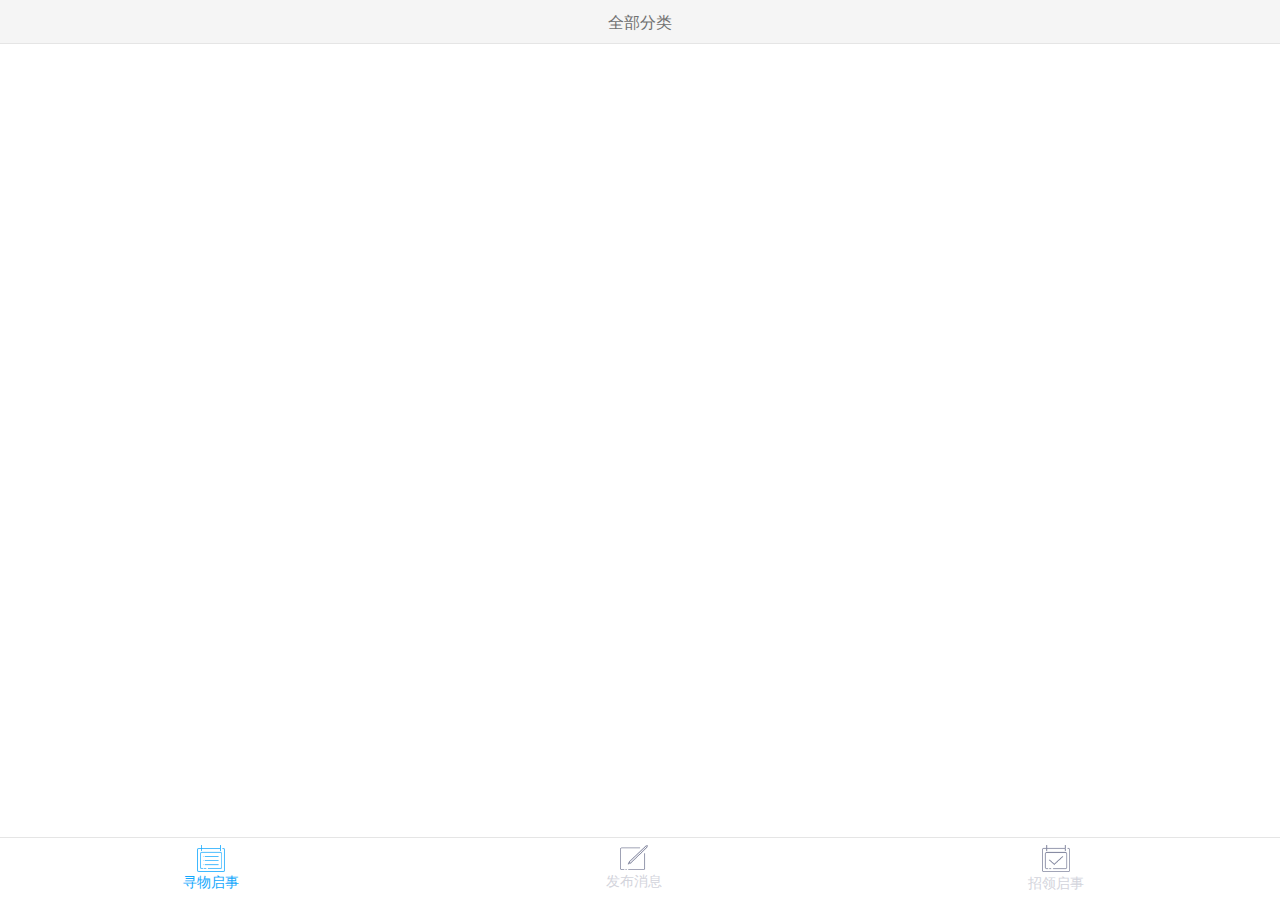
<file: index.html>
<!DOCTYPE html>
<html>
  <head>
    <meta charset="utf-8">
    <meta http-equiv="X-UA-Compatible" content="IE=edge,chrome=1">
    <meta name="viewport" content="width=device-width, initial-scale=1, maximum-scale=1, user-scalable=no">    
    <title>失物招领</title>
    <link rel="stylesheet" href="static/css/index.css">
  </head>
  <body>
    <div class="shade"></div>
    <div class="choice-add"> </div>
    <nav>
      <p class = "choice" id = "choice">
        全部分类
      </p>
      <ul class = "list">
        <li class="list-item">一卡通</li>
        <li class="list-item">钱包</li>
        <li class="list-item">电子产品</li>
        <li class="list-item">书包</li>
        <li class="list-item">钥匙</li>
        <li class="list-item">雨伞</li>
        <li class="list-item">衣物</li>
        <li class="list-item">其他</li>
      </ul>
    </nav>
    <div id = content></div>
    <footer>
      <a href = "index.html" class="bottomNav" style = "color: #14A8FD;">
        <img src="static/img/found.png" alt=".">
        <span>寻物启事</span>
      </a>
      <a href = "issue.html" class="bottomNav">
        <img src="static/img/issue_g.png" alt=".">
        <span>发布消息</span>
      </a>
      <a href = "found.html" class="bottomNav">
        <img src="static/img/lost_g.png" alt=".">
        <span>招领启事</span>
      </a>
    </footer>
  </body>
  <script src="http://a.alipayobjects.com/??amui/zepto/1.1.3/zepto.js,static/fastclick/1.0.6/fastclick.min.js"></script>
  <script src = "static/js/lost.js"></script>  
</html>
</file>
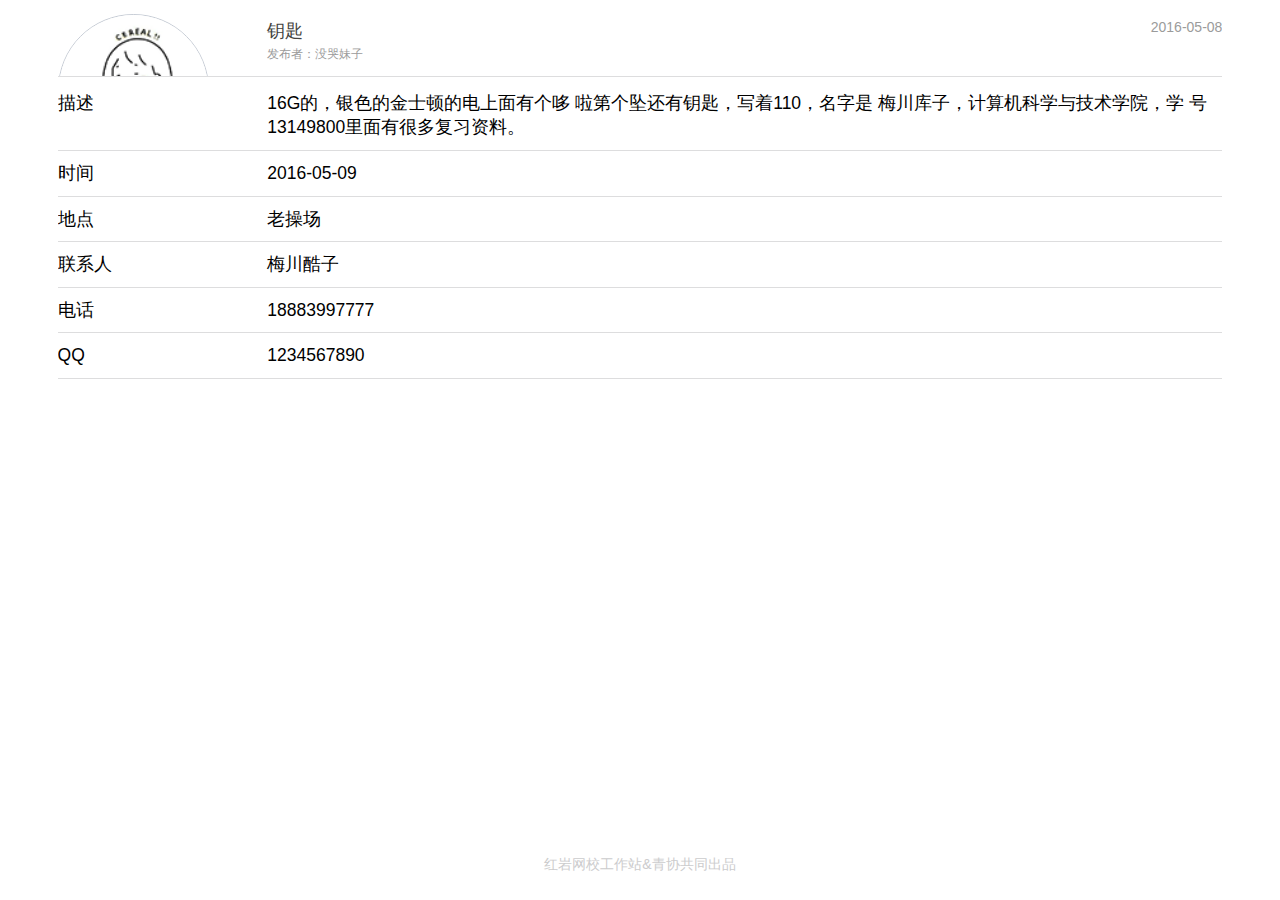
<file: detail.html>
<!DOCTYPE html>
<html lang="en">
<head>
	<meta charset="UTF-8">
	<meta http-equiv="X-UA-Compatible" content="IE=edge,chrome=1">
    <meta name="viewport" content="width=device-width, initial-scale=1, maximum-scale=1, user-scalable=no">    
	<title>失物招领-详细信息</title>
	<link rel="stylesheet" href="static/css/detail.css">
</head>
<body>
	<p class = "baseInfo">
		<img src="static/img/head.png" alt="." class = "headImg">
		<span class="info">
			<span class = "name">钥匙</span><span class = "time">2016-05-08</span>
        	<span class = "user">发布者：没哭妹子</span>
		</span>
	</p>
	<p class = "detail">
		<span class="left">
			描述
		</span>
		<span class="right">
			16G的，银色的金士顿的电上面有个哆 啦第个坠还有钥匙，写着110，名字是 梅川库子，计算机科学与技术学院，学 号13149800里面有很多复习资料。
		</span>
	</p>
	<p class = "losttime">
		<span class="left">
			时间
		</span>
		<span class="right">
			2016-05-09
		</span>
	</p>
	<p class = "location">
		<span class="left">
			地点
		</span>
		<span class="right">
			老操场
		</span>
	</p>
	<p class = "connect">
		<span class="left">
			联系人
		</span>
		<span class="right">
			梅川酷子
		</span>
	</p>
	<p class = "phone">
		<span class="left">
			电话
		</span>
		<span class="right">
			18883997777
		</span>
	</p>
	<p class = "qq">
		<span class="left">
			QQ
		</span>
		<span class="right">
			1234567890
		</span>
	</p>
	<span class="bottom">红岩网校工作站&青协共同出品</span>
</body>
 <script src="http://a.alipayobjects.com/??amui/zepto/1.1.3/zepto.js,static/fastclick/1.0.6/fastclick.min.js"></script>
</html>
</file>
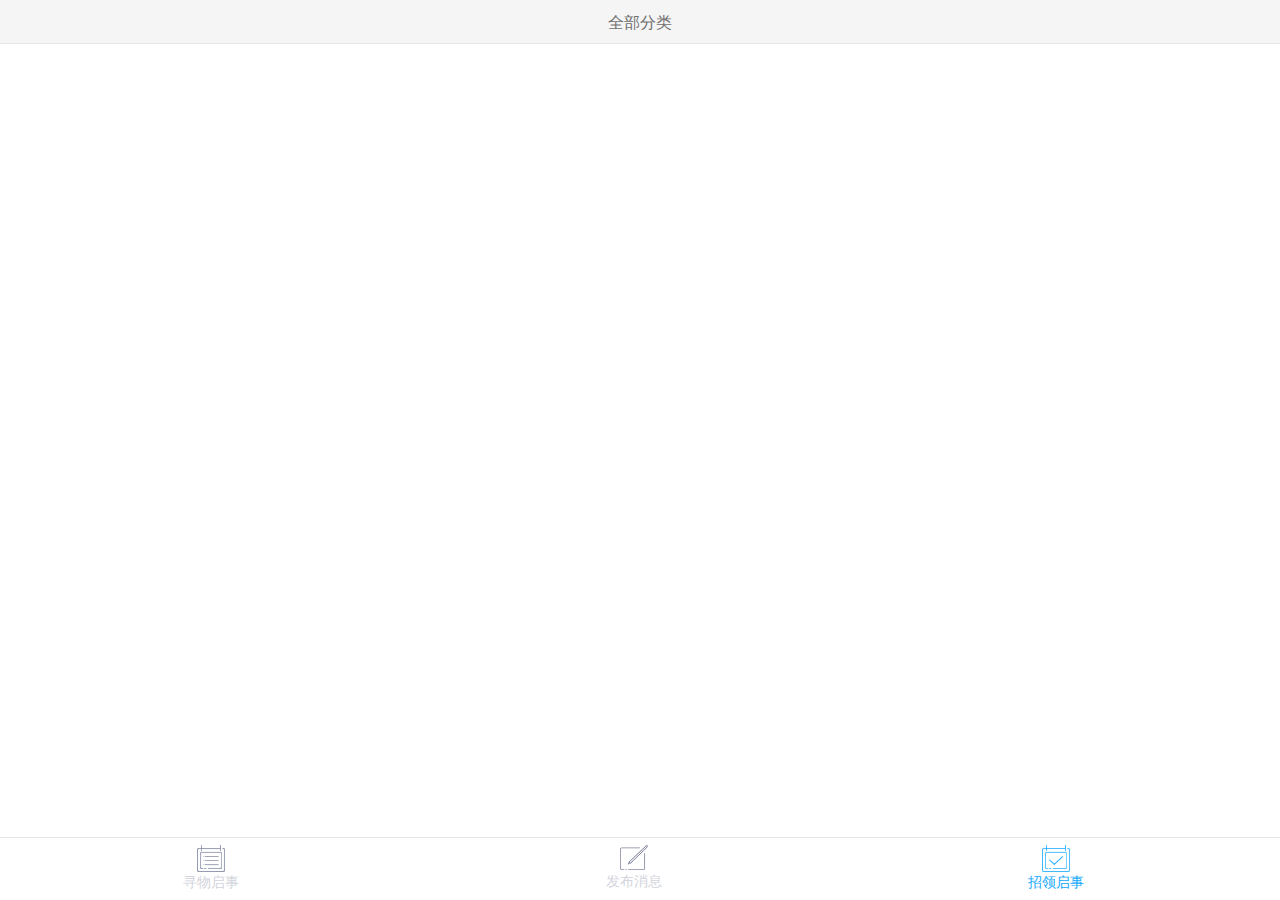
<file: found.html>
<!DOCTYPE html>
<html>
  <head>
    <meta charset="utf-8">
    <meta http-equiv="X-UA-Compatible" content="IE=edge,chrome=1">
    <meta name="viewport" content="width=device-width, initial-scale=1, maximum-scale=1, user-scalable=no">    
    <title>失物招领</title>
    <link rel="stylesheet" href="static/css/index.css">
  </head>
  <body>
    <div class="shade"></div>
    <div class="choice-add"> </div>
    <nav>
      <p class = "choice" id = "choice">
        全部分类
      </p>
      <ul class = "list">
        <li class="list-item">一卡通</li>
        <li class="list-item">钱包</li>
        <li class="list-item">电子产品</li>
        <li class="list-item">书包</li>
        <li class="list-item">钥匙</li>
        <li class="list-item">雨伞</li>
        <li class="list-item">衣物</li>
        <li class="list-item">其他</li>
      </ul>
    </nav>
    <div id = content></div>
    <footer>
      <a href = "index.html" class="bottomNav">
        <img src="static/img/found_g.png" alt=".">
        <span>寻物启事</span>
      </a>
      <a href = "issue.html" class="bottomNav">
        <img src="static/img/issue_g.png" alt=".">
        <span>发布消息</span>
      </a>
      <a href = "found.html" class="bottomNav" style = "color: #14A8FD;">
        <img src="static/img/lost.png" alt=".">
        <span>招领启事</span>
      </a>
    </footer>
  </body>
  <script src="http://a.alipayobjects.com/??amui/zepto/1.1.3/zepto.js,static/fastclick/1.0.6/fastclick.min.js"></script>
  <script src = "static/js/found.js"></script>  
</html>
</file>
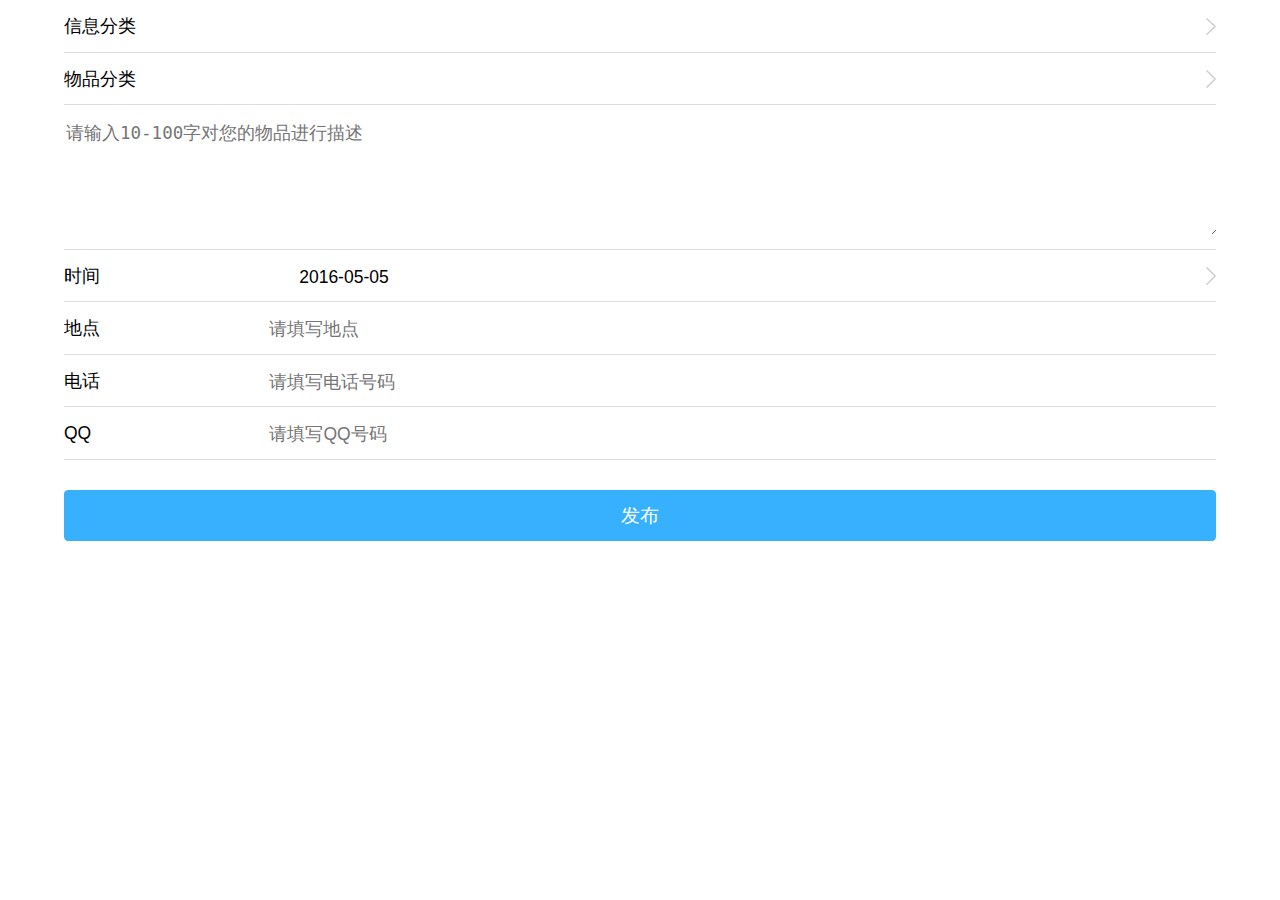
<file: issue.html>
<!DOCTYPE html>
<html lang="en">
<head>
	<meta charset="UTF-8">
	<meta http-equiv="X-UA-Compatible" content="IE=edge,chrome=1">
    <meta name="viewport" content="width=device-width, initial-scale=1, maximum-scale=1, user-scalable=no">    
	<title>失物招领-发布</title>
	<link rel="stylesheet" href="static/css/issue.css">
	<link rel="stylesheet" href="static/css/zepto.mdatetimer.css">
</head>
<body>
	<div class="shade"></div>
	<p class = "info-device">
		<span class="item">
			信息分类
		</span>
		<img src="static/img/arrow.png" alt="." class = "content">
	</p>
	<ul class = "list" id = "info-item">
		<li class="list-item">全部分类</li>
    	<li class="list-item">寻物启事</li>
   		<li class="list-item">失物招领</li>
  	</ul>

	<p class = "things-device">
		<span class="item">
			物品分类
		</span>
		<img src="static/img/arrow.png" alt="." class = "content">
	</p>
	<ul class = "list" id = "things-item">
		<li class="list-item">全部分类</li>
    	<li class="list-item">一卡通</li>
    	<li class="list-item">钱包</li>
    	<li class="list-item">电子产品</li>
    	<li class="list-item">书包</li>
    	<li class="list-item">钥匙</li>
    	<li class="list-item">雨伞</li>
    	<li class="list-item">衣物</li>
   		<li class="list-item">其他</li>
  	</ul>

	<p class = "detail">
		<textarea placeholder = "请输入10-100字对您的物品进行描述"></textarea>
	</p>
	<p class = "time">
		<span class="item">
			时间
		</span>
		<img src="static/img/arrow.png" alt="." class = "content">
		<input class = "info" id="picktime" value="2016-05-05" readonly>
	</p>
	<p class = "location">
		<span class="item">
			地点
		</span>
		<input class="info" id = "place" placeholder = "请填写地点"> 
		</input>
	</p>
	<p class = "phone">
		<span class="item">
			电话
		</span>
		<input class="info" id = "phone" placeholder = "请填写电话号码">
	</p>
	<p class = "qq">
		<span class="item">
			QQ
		</span>
		<input class="info" id = "qq" placeholder = "请填写QQ号码">
	</p>
	<div id = "issue">
		发布
	</div>
</body> 
<script src="http://a.alipayobjects.com/??amui/zepto/1.1.3/zepto.js,static/fastclick/1.0.6/fastclick.min.js"></script>
<script src = "static/js/zepto.mdatetimer.js"></script>
<script src = "static/js/issue.js"></script>
<script>
	$(function(){
		$('#picktime').mdatetimer({
			mode : 1, //时间选择器模式：1：年月日，2：年月日时分（24小时），3：年月日时分（12小时），4：年月日时分秒。默认：1
			format : 2, //时间格式化方式：1：2015年06月10日 17时30分46秒，2：2015-05-10  17:30:46。默认：2
			years : [2014,2015,2016, 2017,2018,2019,2020], //年份数组
			nowbtn : true, //是否显示现在按钮
		});	
	});
</script>
</html>
</file>
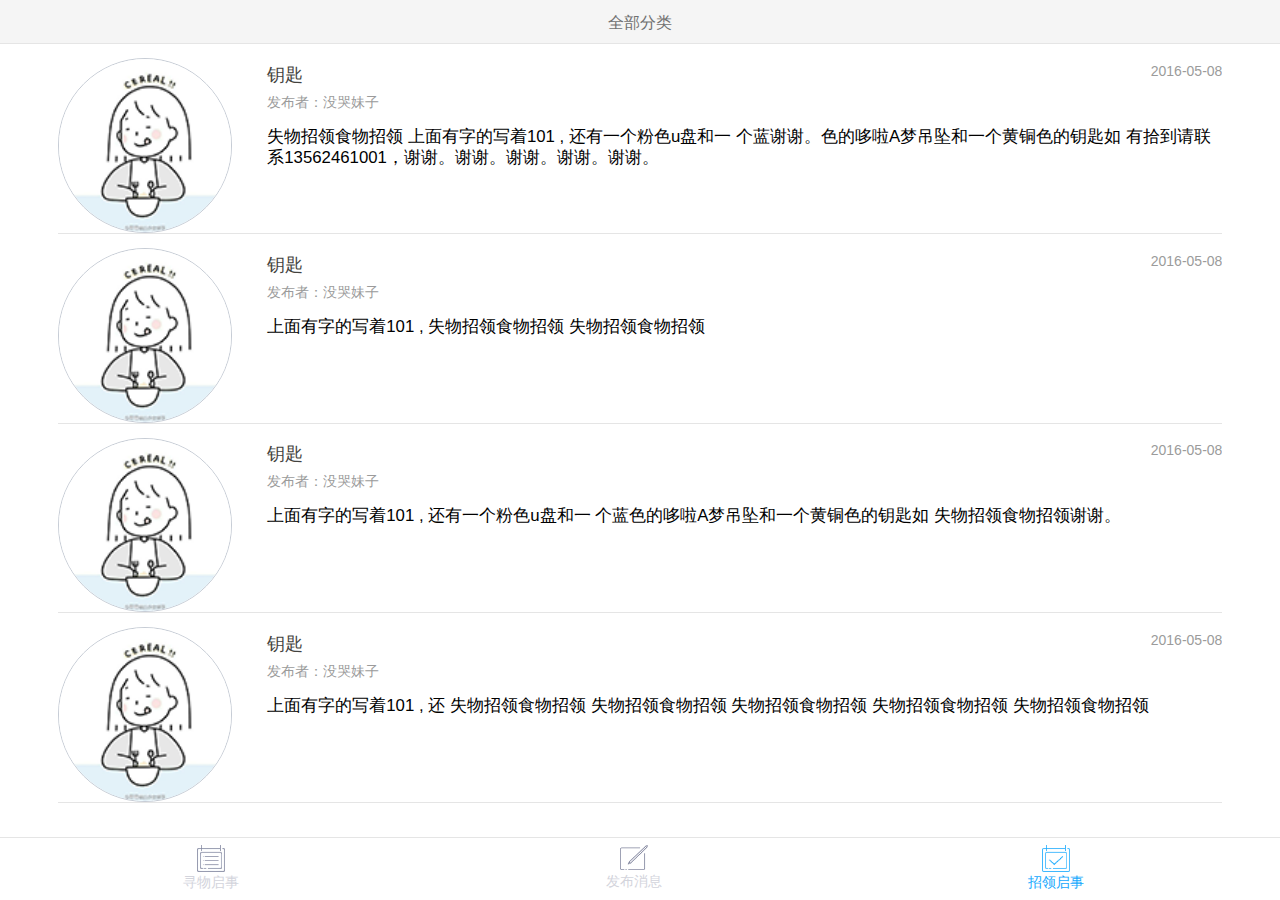
<file: lost.html>
<!DOCTYPE html>
<html>
  <head>
    <meta charset="utf-8">
    <meta http-equiv="X-UA-Compatible" content="IE=edge,chrome=1">
    <meta name="viewport" content="width=device-width, initial-scale=1, maximum-scale=1, user-scalable=no">    
    <title>失物招领</title>
    <link rel="stylesheet" href="static/css/index.css">
  </head>
  <body>
    <div class="shade"></div>
    <div class="choice-add"> </div>
    <nav>
      <p class = "choice" id = "choice">
        全部分类
      </p>
      <ul class = "list">
        <li class="list-item">一卡通</li>
        <li class="list-item">钱包</li>
        <li class="list-item">电子产品</li>
        <li class="list-item">书包</li>
        <li class="list-item">钥匙</li>
        <li class="list-item">雨伞</li>
        <li class="list-item">衣物</li>
        <li class="list-item">其他</li>
      </ul>
    </nav>
    <a href = "detail.html" class = "section">
      <img src="static/img/head.png" alt="." class = "headImg">
      <div class = "info">
        <span class = "name">钥匙</span><span class = "time">2016-05-08</span>
        <span class = "user">发布者：没哭妹子</span>
        <p class = "mainInfo">
          失物招领食物招领
          上面有字的写着101 ,  还有一个粉色u盘和一 个蓝谢谢。色的哆啦A梦吊坠和一个黄铜色的钥匙如 有拾到请联系13562461001，谢谢。谢谢。谢谢。谢谢。谢谢。
        </p>
      </div>
    </a>
    <a href = "detail.html" class = "section">
      <img src="static/img/head.png" alt="." class = "headImg">
      <div class = "info">
        <span class = "name">钥匙</span><span class = "time">2016-05-08</span>
        <span class = "user">发布者：没哭妹子</span>
        <p class = "mainInfo">
          上面有字的写着101 ,  失物招领食物招领 失物招领食物招领 
        </p>
      </div>
    </a>
    <a href = "detail.html" class = "section">
      <img src="static/img/head.png" alt="." class = "headImg">
      <div class = "info">
        <span class = "name">钥匙</span><span class = "time">2016-05-08</span>
        <span class = "user">发布者：没哭妹子</span>
        <p class = "mainInfo">
          上面有字的写着101 ,  还有一个粉色u盘和一 个蓝色的哆啦A梦吊坠和一个黄铜色的钥匙如 失物招领食物招领谢谢。
        </p>
      </div>
    </a>
    <a href = "detail.html" class = "section">
      <img src="static/img/head.png" alt="." class = "headImg">
      <div class = "info">
        <span class = "name">钥匙</span><span class = "time">2016-05-08</span>
        <span class = "user">发布者：没哭妹子</span>
        <p class = "mainInfo">
          上面有字的写着101 ,  还 失物招领食物招领 失物招领食物招领 失物招领食物招领 失物招领食物招领 失物招领食物招领
        </p>
      </div>
    </a>
    <footer>
      <a href = "index.html" class="bottomNav">
        <img src="static/img/found_g.png" alt=".">
        <span>寻物启事</span>
      </a>
      <a href = "issue.html" class="bottomNav">
        <img src="static/img/issue_g.png" alt=".">
        <span>发布消息</span>
      </a>
      <a href = "lost.html" class="bottomNav" style = "color: #14A8FD;">
        <img src="static/img/lost.png" alt=".">
        <span>招领启事</span>
      </a>
    </footer>
  </body>
  <script src="http://a.alipayobjects.com/??amui/zepto/1.1.3/zepto.js,static/fastclick/1.0.6/fastclick.min.js"></script>
  <script src = "static/js/index.js"></script>  
</html>
</file>
<file: static/css/index.css>
body,div,footer,header,html,nav,p,span{margin:0;padding:0;font-size:14px;font-family:"Helvetica Neue",Helvetica,Arial,"Microsoft YaHei",sans-serif}@media screen and (max-height:570px){html{font-size:12px}}@media screen and (min-height:960px){html{font-size:24px}}body,html{height:100%}#content{width:100%;height:auto;overflow:hidden;padding-bottom:4.42rem}.shade{visibility:hidden;position:fixed;width:100%;height:100%;background-color:rgba(0,0,0,.5)}.choice-add{float:left;width:100%;height:3.167rem}nav{position:fixed;box-sizing:border-box;width:100%;height:3.167rem;background-color:#f5f5f5;border-bottom:1px solid #E5E5E5}nav .choice{height:3.167rem;text-align:center;font-size:1.167rem;color:#707070;line-height:3.167rem}nav .list{visibility:hidden;position:absolute;list-style:none;width:100%;top:3.167rem;background-color:#fff;padding:0;margin:0}nav .list .list-item{display:block;text-align:center;box-sizing:border-box;height:3.75rem;font-size:1.167rem;line-height:3.75rem;border-bottom:1px solid #e5e5e5}nav .list .list-item:hover{color:#37b1fe}.section{display:block;box-sizing:border-box;overflow:hidden;width:91%;margin:0 auto;border-bottom:1px solid #E5E5E5;color:#000}.section .headImg{box-sizing:border-box;display:block;float:left;margin-top:1rem;width:15%;border:1px solid #C6CCD5;border-radius:50%}.section .info{float:right;margin-top:1.333rem;width:82%}.section .info .name{display:inline-block;font-size:1.25rem;color:#434340}.section .info .time{display:inline-block;float:right;font-size:1rem;color:#9b9b9b}.section .info .user{display:block;margin-top:.5rem;font-size:1rem;color:#9b9b9b;clear:both}.section .info .mainInfo{margin-top:1rem;font-size:1.2rem;line-height:1.5rem;margin-bottom:1rem}footer{position:fixed;bottom:0;width:100%;height:4.42rem;border-top:1px solid #E5E5E5;background-color:#fff}footer .bottomNav{display:block;float:left;width:33%;font-size:1rem;height:4.42rem;color:#D3D4DC;text-align:center;text-decoration:none}footer .bottomNav img{display:block;width:2rem;margin:0 auto;margin-top:.5rem}footer .bottomNav span{display:inline-block;margin-top:.2rem}a{-webkit-tap-highlight-color:transparent;-webkit-touch-callout:none;-webkit-user-select:none}
</file>
<file: static/css/detail.css>
body,div,footer,header,html,nav,p,span{margin:0;padding:0;font-size:14px;font-family:"Helvetica Neue",Helvetica,Arial,"Microsoft YaHei",sans-serif}@media screen and (max-height:570px){html{font-size:12px}}@media screen and (min-height:960px){html{font-size:24px}}body,html{height:100%}p{overflow:hidden;width:91%;margin:0 auto;box-sizing:border-box;border-bottom:1px solid #DDDDDE}.connect,.location,.losttime,.phone,.qq{height:3.25rem;line-height:3.25rem;font-size:1rem}.baseInfo{height:5.5rem}.baseInfo .headImg{box-sizing:border-box;display:block;float:left;margin-top:1rem;width:13%;border:1px solid #C6CCD5;border-radius:50%}.baseInfo .info{float:right;margin-top:1.333rem;width:82%}.baseInfo .info .name{display:inline-block;font-size:1.25rem;color:#434340}.baseInfo .info .time{display:inline-block;float:right;font-size:1rem;color:#9b9b9b}.baseInfo .info .user{display:block;margin-top:.3rem;font-size:.85rem;color:#9b9b9b;clear:both}.left{display:block;float:left;font-size:1.25rem}.right{display:block;float:right;width:82%;font-size:1.25rem;margin-bottom:.8rem}.detail{overflow:hidden}.detail .left{margin-top:1rem}.detail .right{margin-top:1rem}.bottom{position:absolute;bottom:1.8rem;display:inline-block;width:100%;height:1.5rem;line-height:1.5rem;font-size:1rem;text-align:center;color:#CCCCCD}a{-webkit-tap-highlight-color:transparent;-webkit-touch-callout:none;-webkit-user-select:none}
</file>
<file: static/css/issue.css>
body,div,footer,header,html,nav,p,span{margin:0;padding:0;font-size:14px;font-family:"Helvetica Neue",Helvetica,Arial,"Microsoft YaHei",sans-serif}@media screen and (max-height:570px){html{font-size:12px}}@media screen and (min-height:960px){html{font-size:24px}}body,html{height:100%}.shade{visibility:hidden;position:fixed;width:100%;height:100%;background-color:rgba(0,0,0,.5);z-index:10}p{overflow:hidden;height:3.75rem;width:90%;margin:0 auto;box-sizing:border-box;border-bottom:1px solid #DDDDDE;background-color:#fff}p .info{outline:0;display:inline-block;float:right;width:82%;font-size:1.25rem;line-height:3.75rem;border:0}#picktime{width:78.5%}.item{float:left;font-size:1.25rem;line-height:3.75rem}.content{float:right;height:1.25rem;margin-top:1.25rem;font-size:1.25rem}.detail{height:10.333rem}.detail textarea{outline:0;display:block;margin-top:1rem;width:100%;height:8rem;font-size:1.25rem;border:0}.list{visibility:hidden;position:absolute;list-style:none;width:80%;top:3.167rem;left:0;right:0;margin:0 auto;background-color:#fff;padding:0;z-index:20}.list .list-item{display:block;text-align:center;box-sizing:border-box;height:3.75rem;font-size:1.167rem;line-height:3.75rem;border-bottom:1px solid #e5e5e5}.list .list-item:hover{color:#37b1fe}#issue{position:absolute;height:3.667rem;width:90%;left:0;right:0;top:35rem;margin:0 auto;background-color:#37B1FD;border-radius:.3rem;text-align:center;line-height:3.667rem;font-size:1.333rem;color:#fff}a{-webkit-tap-highlight-color:transparent;-webkit-touch-callout:none;-webkit-user-select:none}
</file>
<file: static/css/zepto.mdatetimer.css>
.mt_body{
	height: 400px;
	overflow: hidden;
	position: relative;
}
.mt_panel{
	background-color: #F7F7F7;
	padding: 10px 0 0 0;
}
.mt_panel h3{
	color: #4eccc4;
	font-size: 16px;
	text-align: center;
	font-weight: normal;
}
.mt_year, .mt_month, .mt_day, .mt_hour, .mt_minute, .mt_second{
	float: left;
	width: 33.33%;
	height: 50%;
	vertical-align: top;
	text-align: center;
	overflow: hidden;
}
.mt_body ul li{
	height: 40px;
	line-height: 40px;
	font-size: 18px;
	color: #555;
}
.mt_indicate, .mt_indicate:after{
	top: 78px;
	position: absolute;
	border-top: 1px solid #e9e9e9;
	width: 100%;
	height: 0;
	font-size: 0;
}
.mt_indicate:after{
	content: "";
    top: 40px;
}
.mt_indicate.cate2{
	top: 280px;
}
.mt_body li.selected{
	color: #4eccc4;
}
.mt_body ul .mt_note{
	font-size: 12px;
	color: #000;
}
.mt_confirm{
	text-align: center;
	margin-top: 10px;
	overflow: hidden;
}
.mt_ok, .mt_cancel, .mt_setnow{
	display: inline-block;
	float: left;
	vertical-align: top;
	width: 33.33%;
	height: 30px;
	line-height: 30px;
	border: 1px solid #4eccc4;
	color: #4eccc4;
	box-sizing: border-box;
	border-bottom: none;
	border-right: none;
}
.mt_ok{
	margin-left: -1px;
}
.mt_cancel, .mt_setnow{
	
}
.mt_mask{
	width: 100%;
    height: 100%;
    -moz-transition: opacity .5s linear 0s;
    -webkit-transition: opacity .5s linear 0s;
    -o-transition: opacity .5s linear 0s;
    -ms-transition: opacity .5s linear 0s;
    transition: opacity .5s linear 0s;
    position: absolute;
    top: 0;
    left: 0;
    display: block;
    visibility: hidden;
    background: #000;
    opacity: 0;
    z-index: 10;
}
.mt_mask.show{
	visibility: visible;
	opacity: 0.25;
}
.mt_poppanel {
    -moz-transition: -moz-transform .3s ease-in-out 0s;
    -ms-transition: -ms-transform .3s ease-in-out 0s;
    -webkit-transition: -webkit-transform .3s ease-in-out 0s;
    -o-transition: -o-transform .3s ease-in-out 0s;
    transition: transform .3s ease-in-out 0s;
    -ms-transform: translate3d(0,100%,0);
    -moz-transform: translate3d(0,100%,0);
    -webkit-transform: translate3d(0,100%,0);
    -o-transform: translate3d(0,100%,0);
    transform: translate3d(0,100%,0);
    position: fixed;
    bottom: 0;
    left: 0;
    width: 100%;
    height: auto;
    z-index: 11;
    -webkit-user-select : none;
}
.mt_poppanel.show{
	-ms-transform: translate3d(0,0,0);
	-moz-transform: translate3d(0,0,0);
	-webkit-transform: translate3d(0,0,0);
	-o-transform: translate3d(0,0,0);
	transform: translate3d(0,0,0);
}
.mt_sepline{
	width: 100%;
	height: 0;
	border-top: 1px solid #4eccc4;
	clear: both;
}
</file>
